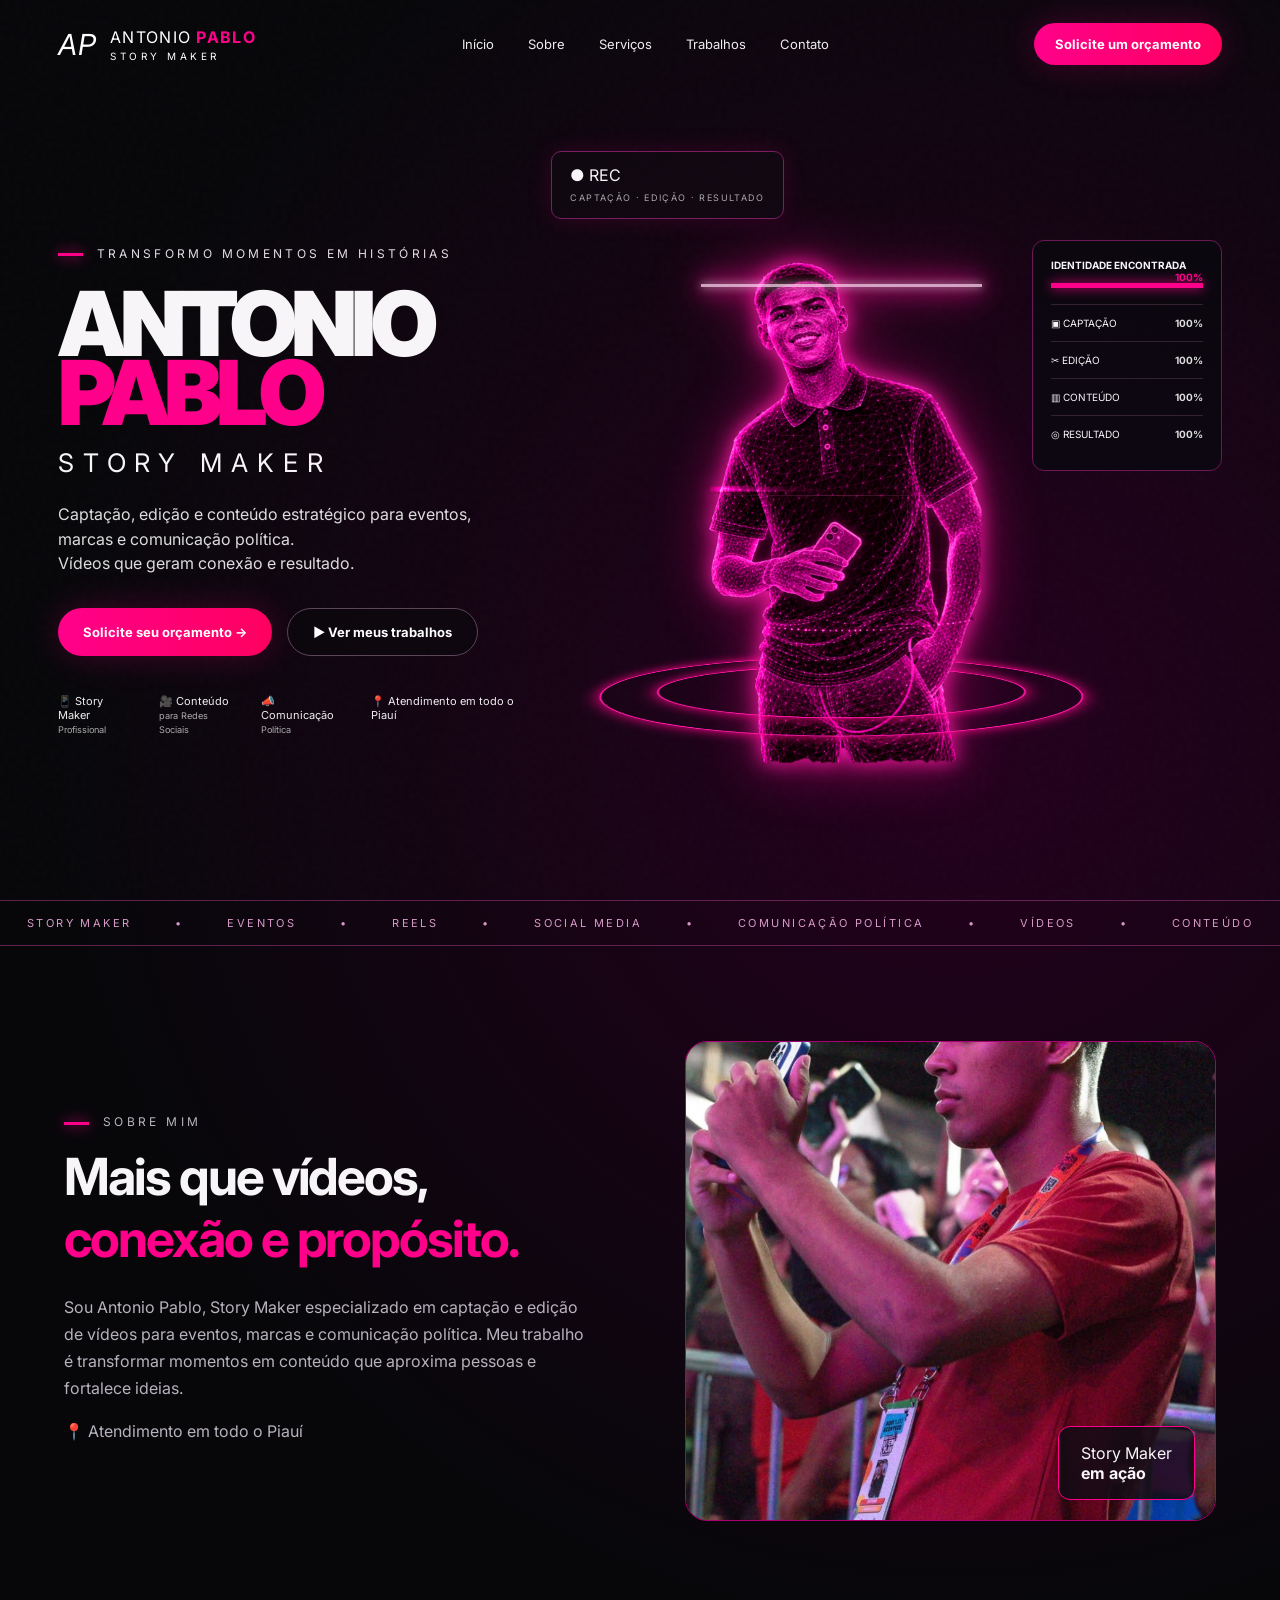
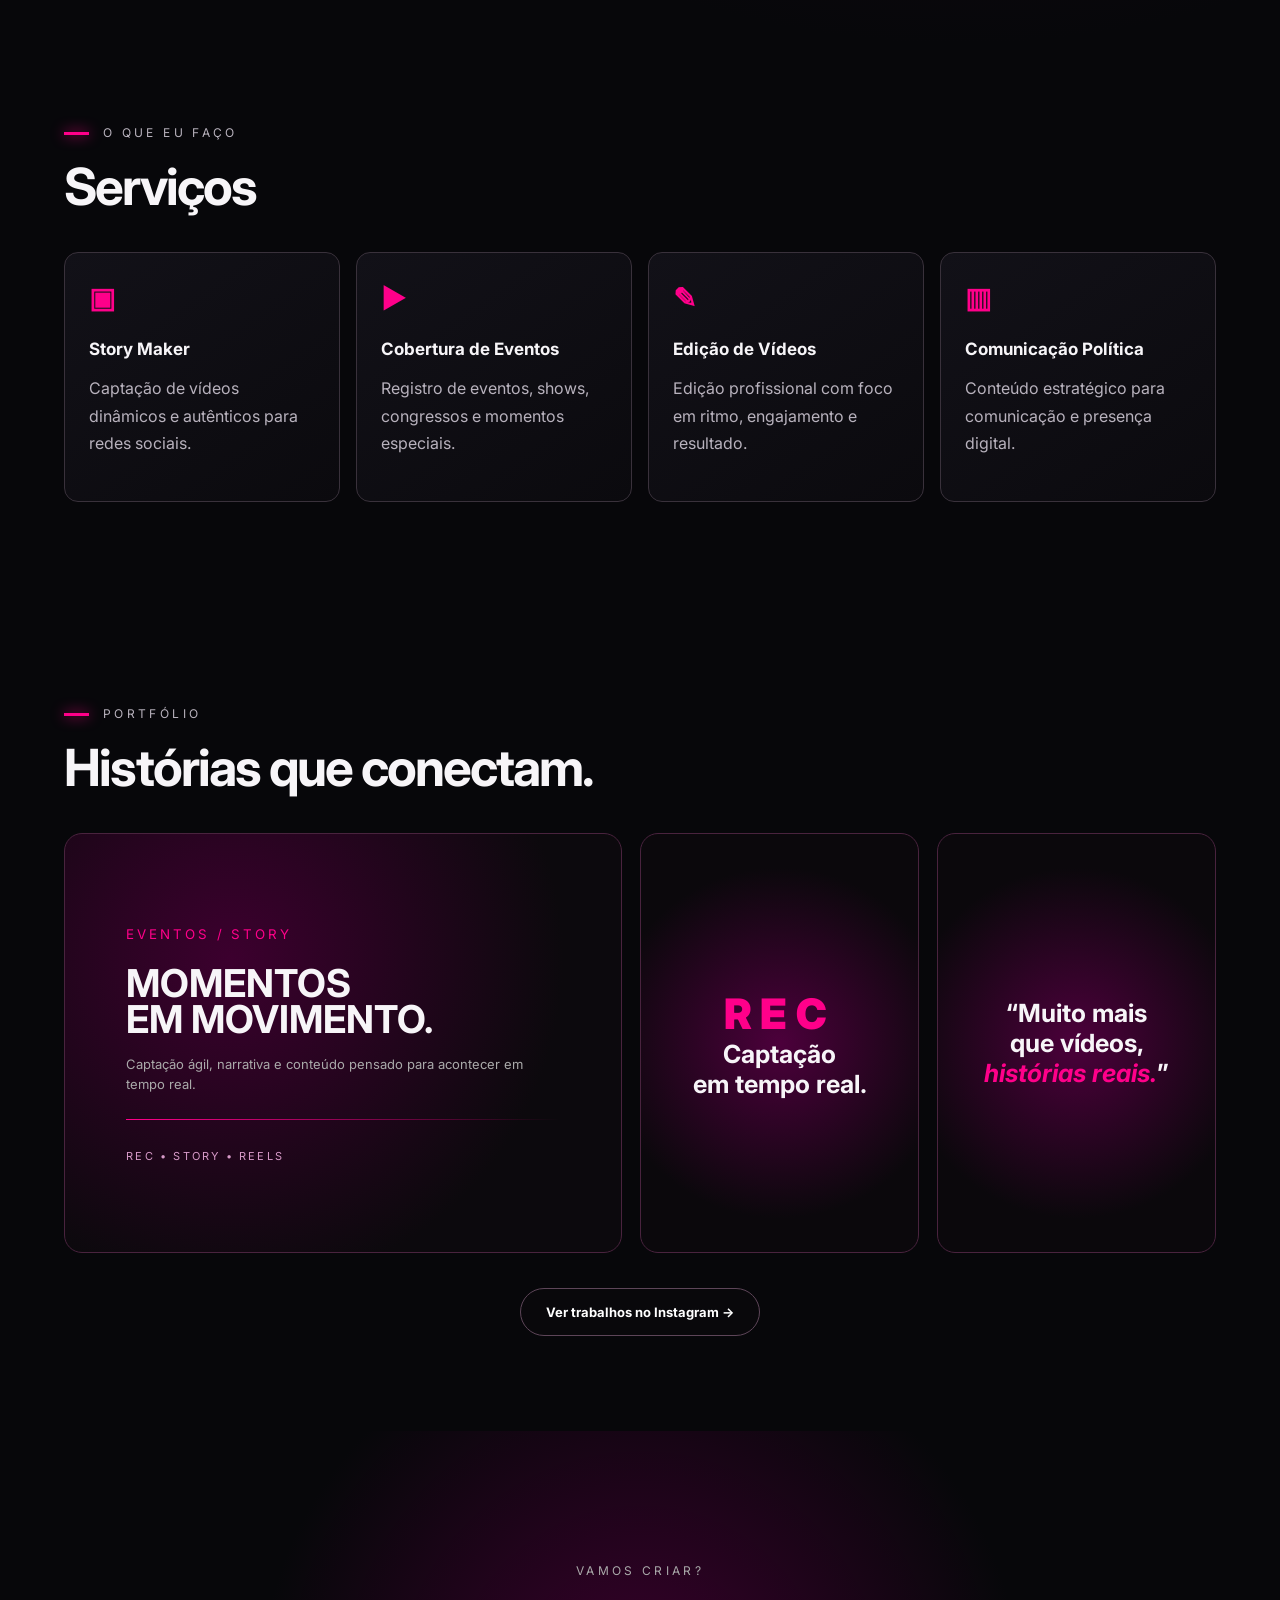
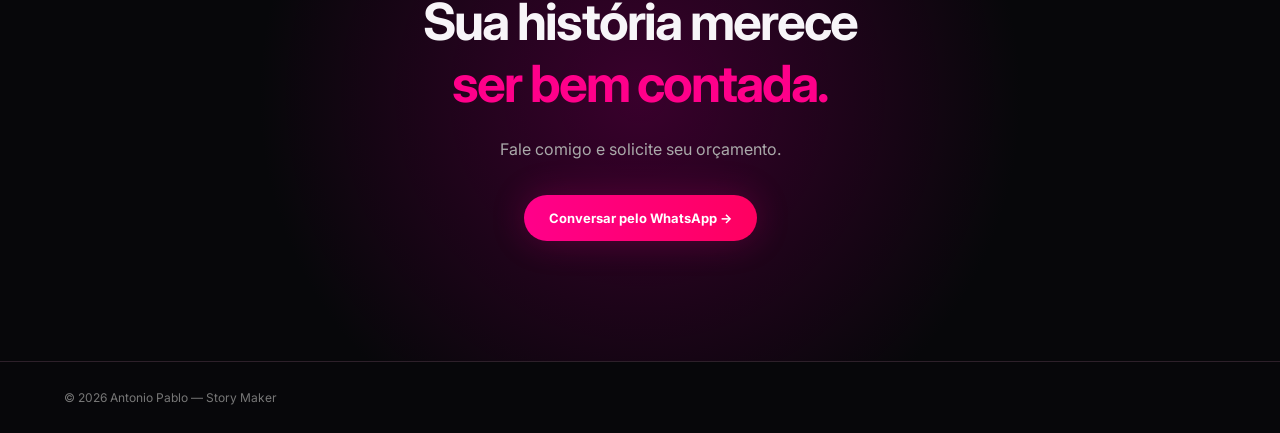
<file: index.html>
<!doctype html><html lang='pt-BR'><head><meta charset='utf-8'><meta name='viewport' content='width=device-width,initial-scale=1'><meta name='theme-color' content='#08070b'><meta name='description' content='Antonio Pablo — Story Maker com atendimento em todo o Piauí. Captação, edição e conteúdo para eventos, marcas e comunicação política.'><title>Antonio Pablo | Story Maker</title><link rel='icon' type='image/svg+xml' href="data:image/svg+xml,%3Csvg xmlns='http://www.w3.org/2000/svg' viewBox='0 0 64 64'%3E%3Crect x='15' y='5' width='34' height='54' rx='8' fill='%23ff1493'/%3E%3Crect x='19' y='11' width='26' height='39' rx='3' fill='%2308070b'/%3E%3Ccircle cx='32' cy='54' r='2.5' fill='%2308070b'/%3E%3C/svg%3E"><link rel='preconnect' href='https://fonts.googleapis.com'><link rel='preconnect' href='https://fonts.gstatic.com' crossorigin><link href='https://fonts.googleapis.com/css2?family=Inter:wght@400;500;600;700;800;900&display=swap' rel='stylesheet'><link rel='stylesheet' href='styles.css'></head><body>
<div class='noise'></div><header><a class='brand' href='#inicio'><span class='monogram'>AP</span><span>ANTONIO <b>PABLO</b><small>STORY MAKER</small></span></a><nav id='main-nav'><a href='#inicio'>Início</a><a href='#sobre'>Sobre</a><a href='#servicos'>Serviços</a><a href='#trabalhos'>Trabalhos</a><a href='#contato'>Contato</a></nav><a class='pill top' href='https://wa.me/5589981010103' target='_blank' rel='noopener'>Solicite um orçamento</a><button class='menu' aria-label='Abrir menu' aria-expanded='false' aria-controls='main-nav'><span></span><span></span><span></span></button></header>
<main><section id='inicio' class='hero'><div class='copy'><p class='eyebrow'>TRANSFORMO MOMENTOS EM HISTÓRIAS</p><h1>ANTONIO<br><em>PABLO</em></h1><h2>STORY MAKER</h2><p class='lead'>Captação, edição e conteúdo estratégico para eventos, marcas e comunicação política.<br>Vídeos que geram conexão e resultado.</p><div class='actions'><a class='pill' href='https://wa.me/5589981010103' target='_blank' rel='noopener'>Solicite seu orçamento →</a><a class='outline' href='#trabalhos'>▶ Ver meus trabalhos</a></div><div class='mini'><span>📱 Story Maker<br><small>Profissional</small></span><span>🎥 Conteúdo<br><small>para Redes Sociais</small></span><span>📣 Comunicação<br><small>Política</small></span><span>📍 Atendimento em todo o Piauí</span></div></div>
<div class='scanner-wrap' aria-label='Visual interativo de Antonio Pablo'><div class='hud hud1'>● REC<br><small>CAPTAÇÃO · EDIÇÃO · RESULTADO</small></div><div class='scan-frame'><div class='turntable'><div class='hologram-model'><img src='assets/pablo-wireframe-silhueta.png' alt='Holograma 3D em wireframe de Antonio Pablo'><span class='holo-scan'></span></div></div><div class='rings r1'></div><div class='rings r2'></div><div class='degree'>◫ SCAN 3D</div></div><div class='status'><b>IDENTIDADE ENCONTRADA</b><strong>100%</strong><i></i><span>▣ CAPTAÇÃO <b>100%</b></span><span>✂ EDIÇÃO <b>100%</b></span><span>▥ CONTEÚDO <b>100%</b></span><span>◎ RESULTADO <b>100%</b></span></div></div></section>
<div class='ticker'><span>STORY MAKER</span>•<span>EVENTOS</span>•<span>REELS</span>•<span>SOCIAL MEDIA</span>•<span>COMUNICAÇÃO POLÍTICA</span>•<span>VÍDEOS</span>•<span>CONTEÚDO</span></div>
<section id='sobre' class='section two'><div><p class='eyebrow'>SOBRE MIM</p><h3>Mais que vídeos,<br><em>conexão e propósito.</em></h3><p>Sou Antonio Pablo, Story Maker especializado em captação e edição de vídeos para eventos, marcas e comunicação política. Meu trabalho é transformar momentos em conteúdo que aproxima pessoas e fortalece ideias.</p><p>📍 Atendimento em todo o Piauí</p></div><div class='portrait'><img src='assets/IMG_0847.jpeg' alt='Antonio Pablo em evento'><div class='badge'>Story Maker<br><b>em ação</b></div></div></section>
<section id='servicos' class='section'><p class='eyebrow'>O QUE EU FAÇO</p><h3>Serviços</h3><div class='cards'><article><b>▣</b><h4>Story Maker</h4><p>Captação de vídeos dinâmicos e autênticos para redes sociais.</p></article><article><b>▶</b><h4>Cobertura de Eventos</h4><p>Registro de eventos, shows, congressos e momentos especiais.</p></article><article><b>✎</b><h4>Edição de Vídeos</h4><p>Edição profissional com foco em ritmo, engajamento e resultado.</p></article><article><b>▥</b><h4>Comunicação Política</h4><p>Conteúdo estratégico para comunicação e presença digital.</p></article></div></section>
<section id='trabalhos' class='section works'><p class='eyebrow'>PORTFÓLIO</p><h3>Histórias que conectam.</h3><div class='work-grid'><div class='work mainwork history-card'><div class='history-ui'><small>EVENTOS / STORY</small><strong>MOMENTOS<br>EM MOVIMENTO.</strong><p>Captação ágil, narrativa e conteúdo pensado para acontecer em tempo real.</p><i></i><span>REC • STORY • REELS</span></div></div><div class='work neon'><span>REC</span><b>Captação<br>em tempo real.</b></div><div class='work quote'><b>“Muito mais<br>que vídeos,<br><em>histórias reais.</em>”</b></div></div><a class='outline center' href='https://www.instagram.com/antoniopablorocha_/' target='_blank' rel='noopener'>Ver trabalhos no Instagram →</a></section>
<section id='contato' class='cta'><p class='eyebrow'>VAMOS CRIAR?</p><h3>Sua história merece<br><em>ser bem contada.</em></h3><p>Fale comigo e solicite seu orçamento.</p><a class='pill' href='https://wa.me/5589981010103' target='_blank' rel='noopener'>Conversar pelo WhatsApp →</a></section></main>
<footer><span>© 2026 Antonio Pablo — Story Maker</span></footer><script src='script.js'></script></body></html>
</file>
<file: styles.css>
:root{--bg:#07070a;--panel:#101016;--pink:#ff008a;--mag:#e600b8;--text:#f7f5f8;--muted:#b8b2bd}*{box-sizing:border-box}html{scroll-behavior:smooth}body{margin:0;background:radial-gradient(circle at 75% 20%,#25001e 0,transparent 30%),var(--bg);color:var(--text);font-family:Inter,sans-serif;overflow-x:hidden}.noise{position:fixed;inset:0;pointer-events:none;opacity:.04;background-image:url("data:image/svg+xml,%3Csvg viewBox='0 0 180 180' xmlns='http://www.w3.org/2000/svg'%3E%3Cfilter id='n'%3E%3CfeTurbulence type='fractalNoise' baseFrequency='.9' numOctaves='4' stitchTiles='stitch'/%3E%3C/filter%3E%3Crect width='100%25' height='100%25' filter='url(%23n)' opacity='.5'/%3E%3C/svg%3E")}header{height:88px;display:flex;align-items:center;gap:34px;padding:0 4.5vw;position:relative;z-index:20}.brand{display:flex;align-items:center;gap:13px;color:white;text-decoration:none;letter-spacing:.08em}.brand b{color:var(--pink)}.brand small{display:block;font-size:10px;letter-spacing:.35em;margin-top:3px}.monogram{font-style:italic;font-size:29px}nav{margin:auto;display:flex;gap:34px}nav a,footer a{color:#eee;text-decoration:none;font-size:13px}.pill,.outline{display:inline-flex;align-items:center;justify-content:center;padding:15px 25px;border-radius:30px;text-decoration:none;font-weight:700;font-size:13px}.pill{color:white;background:linear-gradient(90deg,var(--pink),#ff0060);box-shadow:0 0 35px #ff008a38}.outline{color:white;border:1px solid #5d4558;background:#0a090d99}.top{padding:13px 21px}.menu{display:none}.hero{min-height:calc(100vh - 88px);padding:4vh 4.5vw 6vh;display:grid;grid-template-columns:40% 60%;align-items:center;position:relative}.copy{z-index:5}.eyebrow{font-size:12px;letter-spacing:.28em;color:#e4dce4}.eyebrow:before{content:'';display:inline-block;width:25px;height:3px;background:var(--pink);vertical-align:middle;margin-right:14px;box-shadow:0 0 14px var(--pink)}h1{font-size:clamp(62px,7vw,116px);line-height:.77;margin:28px 0 20px;font-weight:900;letter-spacing:-.065em}h1 em,h3 em{font-style:normal;color:var(--pink)}h2{font-weight:400;letter-spacing:.35em;font-size:clamp(20px,2vw,34px);margin:0 0 24px}.lead{color:#ddd;line-height:1.55;font-size:16px;max-width:580px}.actions{display:flex;gap:15px;margin:32px 0}.mini{display:flex;gap:30px;margin-top:38px;font-size:11px;color:#eee}.mini small{color:#aaa}.scanner-wrap{height:680px;position:relative;perspective:1300px}.scan-frame{position:absolute;inset:5% 9% 2% 0;display:flex;align-items:center;justify-content:center;transform-style:preserve-3d}.turntable{width:58%;height:88%;position:relative;transform-style:preserve-3d;animation:turn 5.5s ease-in-out infinite}.photo-card{position:absolute;inset:0;border-radius:48% 48% 20% 20%;overflow:hidden;filter:drop-shadow(0 0 24px #ff008a80);transform:translateZ(30px)}.photo-card img{width:100%;height:100%;object-fit:cover;object-position:54% center;filter:saturate(.9) contrast(1.05)}.photo-card:after{content:'';position:absolute;inset:0;background:linear-gradient(90deg,transparent 0 42%,#ff008a18 48%,#08070a9c 100%);pointer-events:none}.scan-grid{position:absolute;z-index:2;inset:0;opacity:.28;background-image:linear-gradient(#ff38ba55 1px,transparent 1px),linear-gradient(90deg,#ff38ba55 1px,transparent 1px);background-size:18px 18px;mix-blend-mode:screen;mask-image:linear-gradient(90deg,transparent 25%,#000 48%,#000 100%)}.mesh{position:absolute;z-index:3;inset:0 0 0 48%;opacity:.95;background-image:linear-gradient(28deg,transparent 47%,#ff42c466 49%,transparent 51%),linear-gradient(-28deg,transparent 47%,#ff42c455 49%,transparent 51%),linear-gradient(90deg,#ff42c43d 1px,transparent 1px),linear-gradient(#ff42c43d 1px,transparent 1px);background-size:22px 22px,22px 22px,22px 22px,22px 22px;mix-blend-mode:screen;filter:drop-shadow(0 0 5px #ff008a)}.scan-glow{position:absolute;z-index:3;inset:0;background:radial-gradient(circle at 66% 43%,#ff00a21f,transparent 35%);mix-blend-mode:screen;pointer-events:none}.scanline{position:absolute;z-index:4;top:0;bottom:0;width:4px;left:50%;background:#fff;box-shadow:0 0 8px #fff,0 0 22px var(--pink),0 0 50px var(--pink);animation:scan 3.8s ease-in-out infinite}.rings{position:absolute;border:2px solid #ff16a4;border-radius:50%;box-shadow:0 0 20px #ff008a;transform:rotateX(72deg);animation:ring 5s linear infinite}.r1{width:76%;height:27%;bottom:5%}.r2{width:58%;height:18%;bottom:10%;animation-direction:reverse}.degree{position:absolute;bottom:8%;font-size:18px;font-weight:700}.hud{position:absolute;z-index:6;padding:13px 18px;border:1px solid #7a1d61;border-radius:10px;background:#110b13b8;box-shadow:0 0 25px #ff008a25}.hud1{left:5%;top:16%}.hud small{font-size:9px;letter-spacing:.15em;color:#aaa}.status{position:absolute;right:0;top:14%;width:190px;padding:18px;border:1px solid #6d1856;border-radius:12px;background:#0b0910dd;font-size:10px}.status strong{float:right;color:var(--pink)}.status i{display:block;height:5px;background:var(--pink);margin:12px 0 16px;box-shadow:0 0 12px var(--pink)}.status span{display:flex;justify-content:space-between;border-top:1px solid #33232f;padding:12px 0}.status span b{color:#ddd}.ticker{border-block:1px solid #61214e;padding:15px;display:flex;justify-content:space-around;gap:20px;white-space:nowrap;overflow:hidden;color:#d79ac8;font-size:11px;letter-spacing:.22em}.section{padding:95px 5vw;max-width:1500px;margin:auto}.two{display:grid;grid-template-columns:1fr 1fr;gap:90px;align-items:center}.section h3,.cta h3{font-size:clamp(38px,4vw,65px);margin:10px 0 25px;letter-spacing:-.04em}.section p{color:var(--muted);line-height:1.7;max-width:650px}.portrait{height:480px;position:relative;border:1px solid #a90072;border-radius:22px;overflow:hidden}.portrait img{width:100%;height:100%;object-fit:cover}.badge{position:absolute;right:20px;bottom:20px;padding:16px 22px;background:#130b14dd;border:1px solid var(--pink);border-radius:12px}.cards{display:grid;grid-template-columns:repeat(4,1fr);gap:16px;margin-top:35px}.cards article{padding:28px 24px;background:linear-gradient(145deg,#121118,#0b0a0e);border:1px solid #39313b;border-radius:14px;min-height:220px}.cards article>b{font-size:28px;color:var(--pink)}.cards h4{font-size:17px;margin:24px 0 10px}.work-grid{display:grid;grid-template-columns:2fr 1fr 1fr;gap:18px;margin:35px 0}.work{height:420px;border:1px solid #49233e;border-radius:18px;overflow:hidden;position:relative;background:#110c12}.work img{width:100%;height:100%;object-fit:cover}.work span{position:absolute;left:20px;bottom:20px;font-size:11px;letter-spacing:.2em}.neon,.quote{display:flex;align-items:center;justify-content:center;flex-direction:column;text-align:center;background:radial-gradient(circle,#4c003b,#0b080c 70%)}.neon span{position:static;color:var(--pink);font-size:42px;font-weight:900}.neon b,.quote b{font-size:25px}.quote em{color:var(--pink)}.center{display:flex;width:max-content;margin:0 auto}.cta{text-align:center;padding:120px 20px;background:radial-gradient(circle at center,#39002c 0,transparent 55%)}.cta .eyebrow:before{display:none}.cta p{color:#aaa}.cta .pill{margin-top:20px}footer{display:flex;justify-content:space-between;padding:28px 5vw;border-top:1px solid #2d202a;color:#777;font-size:12px}@keyframes scan{0%,100%{left:30%;opacity:.5}50%{left:72%;opacity:1}}@keyframes turn{0%,100%{transform:translateX(-16px) rotateY(-7deg) rotateX(1deg)}50%{transform:translateX(16px) rotateY(7deg) rotateX(-1deg)}}@keyframes ring{to{transform:rotateX(72deg) rotateZ(360deg)}}@media(max-width:1000px){nav,.top{display:none}.menu{display:block;margin-left:auto;background:none;border:0;color:white;font-size:24px}.hero{grid-template-columns:1fr;padding-top:40px}.scanner-wrap{height:620px}.mini{flex-wrap:wrap}.two{grid-template-columns:1fr}.cards{grid-template-columns:1fr 1fr}.work-grid{grid-template-columns:1fr}.work{height:360px}}@media(max-width:620px){header{height:72px;padding:0 20px}.brand{font-size:13px}.hero{padding:35px 20px}.copy h1{font-size:64px}.actions{flex-direction:column;align-items:flex-start}.mini{gap:18px}.scanner-wrap{height:520px;margin-top:20px}.scan-frame{inset:0}.turntable{width:78%;height:86%}.status{display:none}.hud1{left:0;top:10%}.ticker{justify-content:flex-start}.section{padding:70px 20px}.cards{grid-template-columns:1fr}.portrait{height:420px}.work-grid{grid-template-columns:1fr}.work{height:320px}footer{gap:20px;flex-direction:column}}

.history-card{background:radial-gradient(circle at 30% 30%,#3c002e,#0c090d 68%);display:flex;align-items:center;justify-content:center}.history-ui{width:78%;position:relative}.history-ui small{position:static!important;color:var(--pink);letter-spacing:.22em}.history-ui strong{display:block;font-size:clamp(28px,3vw,48px);line-height:.95;margin:22px 0 16px}.history-ui p{font-size:13px;line-height:1.6;color:#aaa}.history-ui i{display:block;width:100%;height:1px;background:linear-gradient(90deg,var(--pink),transparent);margin:24px 0}.history-ui span{position:static!important;color:#d79ac8}.degree{letter-spacing:.18em;color:#f4c7e7;text-shadow:0 0 12px var(--pink)}

/* Holograma: somente a silhueta, sem o retângulo da foto */
.hologram-model{position:absolute;inset:0;display:flex;align-items:center;justify-content:center;transform-style:preserve-3d;overflow:visible;filter:drop-shadow(0 0 10px #ff1aa8) drop-shadow(0 0 28px #ff008a70)}
.hologram-model img{width:100%;height:100%;object-fit:contain;object-position:center;transform:translateZ(24px);backface-visibility:visible;will-change:transform,filter;filter:saturate(1.12) contrast(1.08)}
.hologram-model:before,.hologram-model:after{content:'';position:absolute;left:12%;right:12%;height:1px;background:linear-gradient(90deg,transparent,#ff52bd,transparent);box-shadow:0 0 12px #ff008a;opacity:.5;animation:holoSweep 3.2s linear infinite}
.hologram-model:after{animation-delay:-1.6s;opacity:.25}
.holo-scan{position:absolute;left:12%;right:12%;height:3px;top:12%;background:#ffd9f2;box-shadow:0 0 8px #fff,0 0 22px #ff008a,0 0 45px #ff008a;opacity:.75;animation:holoScan 3.6s ease-in-out infinite;pointer-events:none}
.turntable{animation:holoTurn 5.8s ease-in-out infinite!important;transform-origin:50% 52%;}
@keyframes holoTurn{0%,100%{transform:rotateY(-11deg) rotateX(1deg) translateX(-8px) translateZ(0)}50%{transform:rotateY(11deg) rotateX(-1deg) translateX(8px) translateZ(18px)}}
@keyframes holoScan{0%,100%{top:12%;opacity:.2}50%{top:86%;opacity:.9}}
@keyframes holoSweep{0%{top:18%;opacity:0}15%{opacity:.5}100%{top:82%;opacity:0}}

/* Menu mobile funcional */
.menu{width:44px;height:44px;align-items:center;justify-content:center;flex-direction:column;gap:5px;cursor:pointer;position:relative;z-index:31}
.menu span{display:block;width:23px;height:2px;background:#fff;border-radius:2px;transition:transform .25s ease,opacity .25s ease}
.menu.open span:nth-child(1){transform:translateY(7px) rotate(45deg)}
.menu.open span:nth-child(2){opacity:0}
.menu.open span:nth-child(3){transform:translateY(-7px) rotate(-45deg)}
@media(max-width:1000px){header nav{display:flex;position:absolute;top:72px;left:18px;right:18px;flex-direction:column;gap:0;padding:12px;background:#0c0910f5;border:1px solid #5c234b;border-radius:16px;box-shadow:0 20px 55px #000a,0 0 30px #ff008a18;opacity:0;visibility:hidden;transform:translateY(-10px);transition:.25s ease;z-index:30}header nav.open{opacity:1;visibility:visible;transform:none}header nav a{padding:15px 16px;border-bottom:1px solid #2d202a;font-size:14px}header nav a:last-child{border-bottom:0}.menu{display:flex}}
@media(max-width:620px){.turntable{width:86%;height:91%}.hologram-model img{object-fit:contain}.degree{bottom:3%}}

/* Ajuste final do holograma mobile/desktop */
.degree{display:none!important}
.hud1{top:2%;left:4%;transform:translateY(-8px)}
.turntable{animation:holoExhibit 3.8s cubic-bezier(.45,.05,.55,.95) infinite;transform-origin:50% 58%}
.hologram-model img{animation:holoFloat 2.8s ease-in-out infinite;transform-origin:50% 58%}
.r1{animation:ring 3.8s linear infinite}
.r2{animation:ring 2.8s linear infinite reverse}
@keyframes holoExhibit{
  0%,100%{transform:translateX(-20px) rotateY(-14deg) rotateZ(-.8deg) scale(.985)}
  25%{transform:translateX(0) rotateY(0deg) rotateZ(0) scale(1.015)}
  50%{transform:translateX(20px) rotateY(14deg) rotateZ(.8deg) scale(.985)}
  75%{transform:translateX(0) rotateY(0deg) rotateZ(0) scale(1.015)}
}
@keyframes holoFloat{0%,100%{translate:0 -4px}50%{translate:0 5px}}
@media(max-width:620px){
  .hud1{top:-4%;left:0;right:0;margin:auto;width:86%;transform:none}
  .scan-frame{padding-top:78px}
  .turntable{width:84%;height:84%;margin-top:38px}
  .r1{bottom:2%}.r2{bottom:7%}
}
</file>
